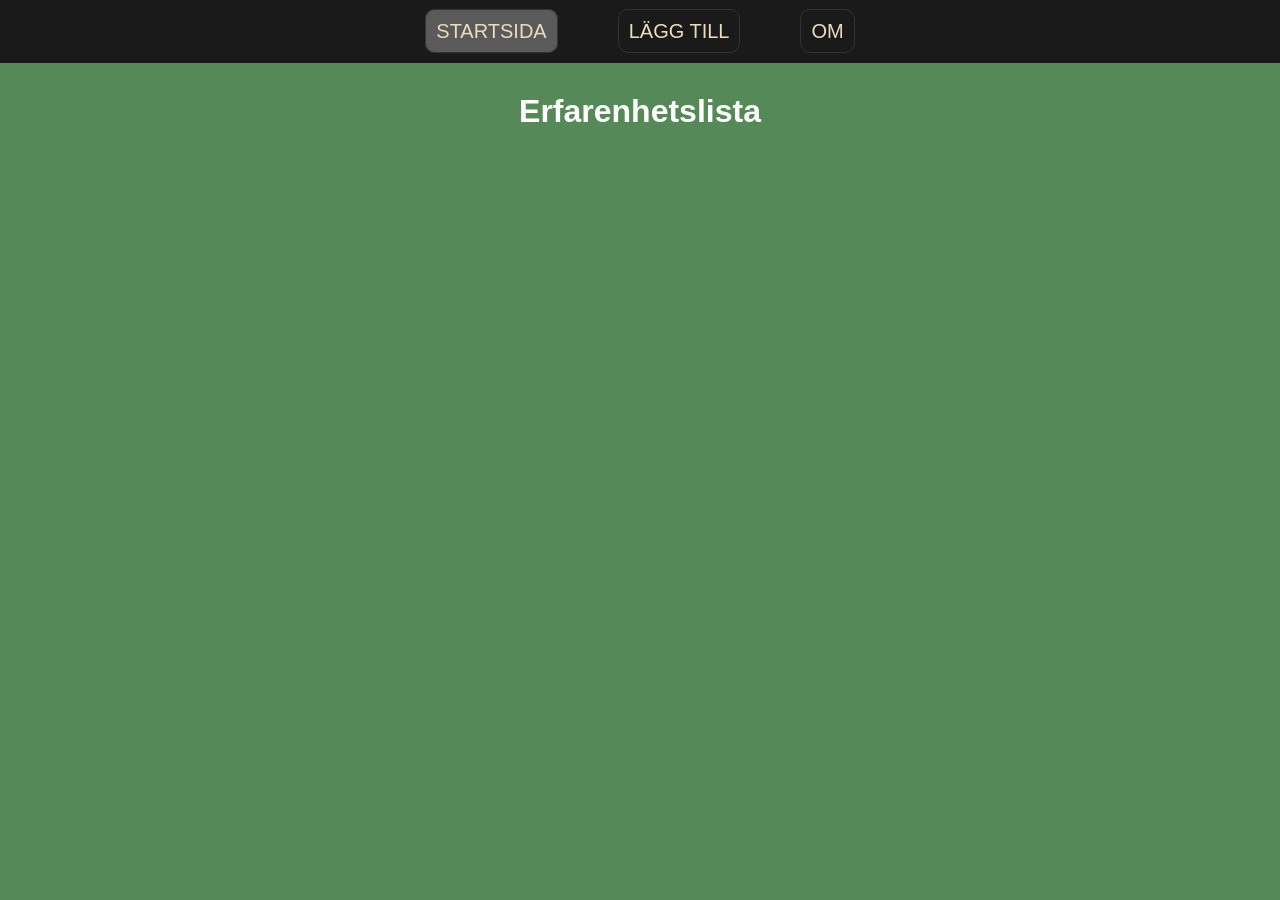
<file: index.html>
<!DOCTYPE html>
<html lang="sv">
<head>
    <meta charset="UTF-8">
    <meta name="viewport" content="width=device-width, initial-scale=1.0">
    <title>Moment 2 - Webbplats </title>
    <link rel="stylesheet" href="styles.css">
</head>
    <header>
        <nav>
            <ul class="menu">
                <li><a href="#" class="active-menu"> STARTSIDA </a></li>
                <li><a href="add.html"> LÄGG TILL </a></li>
                <li><a href="about.html"> OM </a></li>
            </ul>
        </nav>
    </header>
<body>
    <main>
        <h1> Erfarenhetslista </h1>
        <section id="experienceList"></section>
    </main>
    


    <script src="main.js"></script>
</body>
</html>
</file>
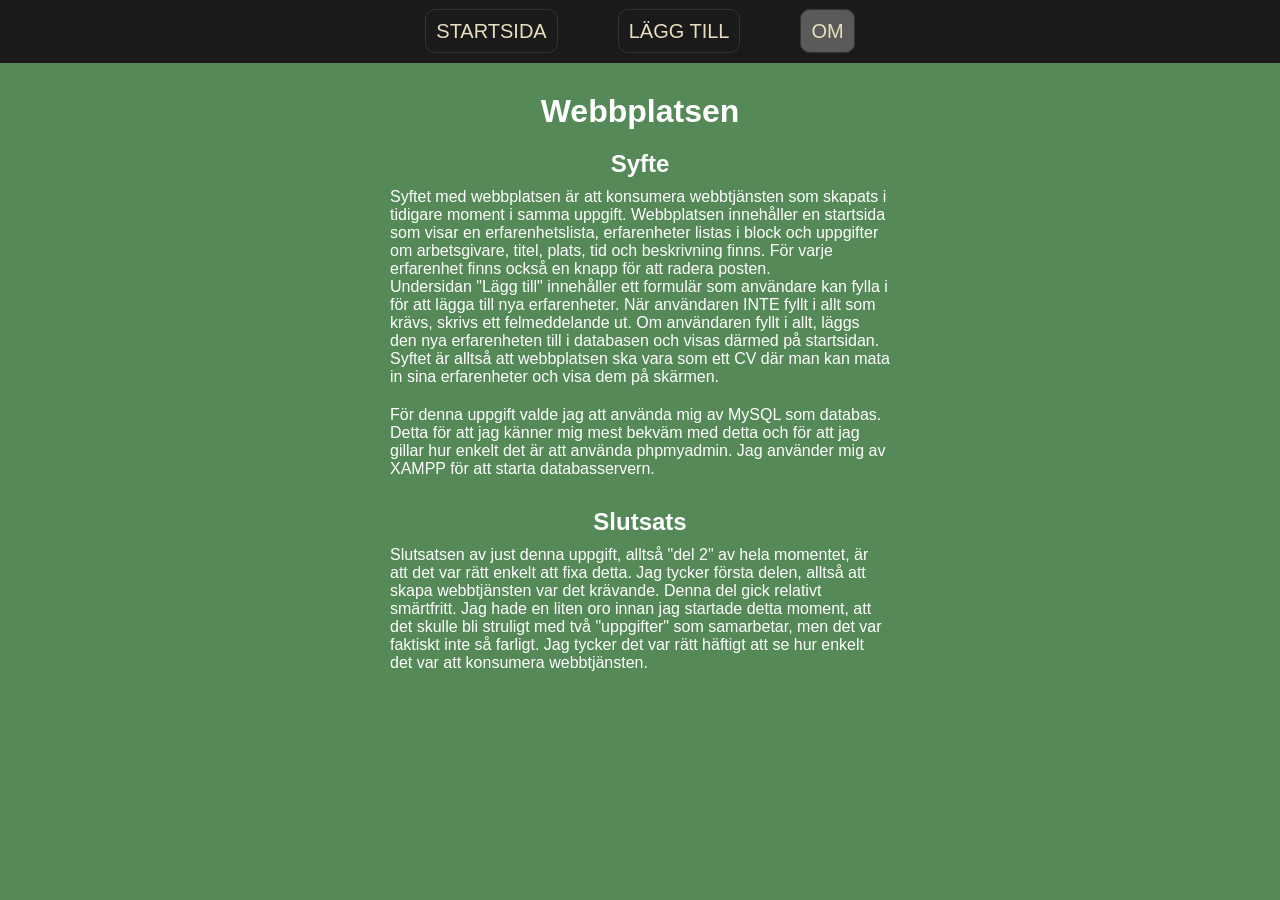
<file: about.html>
<!DOCTYPE html>
<html lang="sv">
<head>
    <meta charset="UTF-8">
    <meta name="viewport" content="width=device-width, initial-scale=1.0">
    <title>Moment 2 - Webbplats </title>
    <link rel="stylesheet" href="styles.css">
</head>
    <header>
        <nav>
            <ul class="menu">
                <li><a href="index.html"> STARTSIDA </a></li>
                <li><a href="add.html"> LÄGG TILL </a></li>
                <li><a href="#" class="active-menu"> OM </a></li>
            </ul>
        </nav>
    </header>
<body>
    <main id="about-main">
        <h1> Webbplatsen </h1>

            <h2> Syfte </h2>

                <p> 
                    Syftet med webbplatsen är att konsumera webbtjänsten som skapats i tidigare moment i samma uppgift. 
                    Webbplatsen innehåller en startsida som visar en erfarenhetslista, erfarenheter listas i block och uppgifter om
                    arbetsgivare, titel, plats, tid och beskrivning finns. För varje erfarenhet finns också en knapp för att radera posten.
                <br>
                    Undersidan "Lägg till" innehåller ett formulär som användare kan fylla i för att lägga till nya erfarenheter. När användaren
                    INTE fyllt i allt som krävs, skrivs ett felmeddelande ut. Om användaren fyllt i allt, läggs den nya erfarenheten till i databasen
                    och visas därmed på startsidan.
                <br>
                    Syftet är alltså att webbplatsen ska vara som ett CV där man kan mata in sina erfarenheter och visa dem på skärmen.
                </p>

                <p>
                    För denna uppgift valde jag att använda mig av MySQL som databas. Detta för att jag känner mig mest bekväm med detta och för att 
                    jag gillar hur enkelt det är att använda phpmyadmin. Jag använder mig av XAMPP för att starta databasservern.
                </p>

                <h2> Slutsats </h2>
                <p>
                    Slutsatsen av just denna uppgift, alltså "del 2" av hela momentet, är att det var rätt enkelt att fixa detta. Jag tycker första delen,
                    alltså att skapa webbtjänsten var det krävande. Denna del gick relativt smärtfritt. Jag hade en liten oro innan jag startade detta moment,
                    att det skulle bli struligt med två "uppgifter" som samarbetar, men det var faktiskt inte så farligt. Jag tycker det var rätt häftigt att se 
                    hur enkelt det var att konsumera webbtjänsten.
                </p>
    </main>
    
    <script src="main.js"></script>
</body>
</html>
</file>
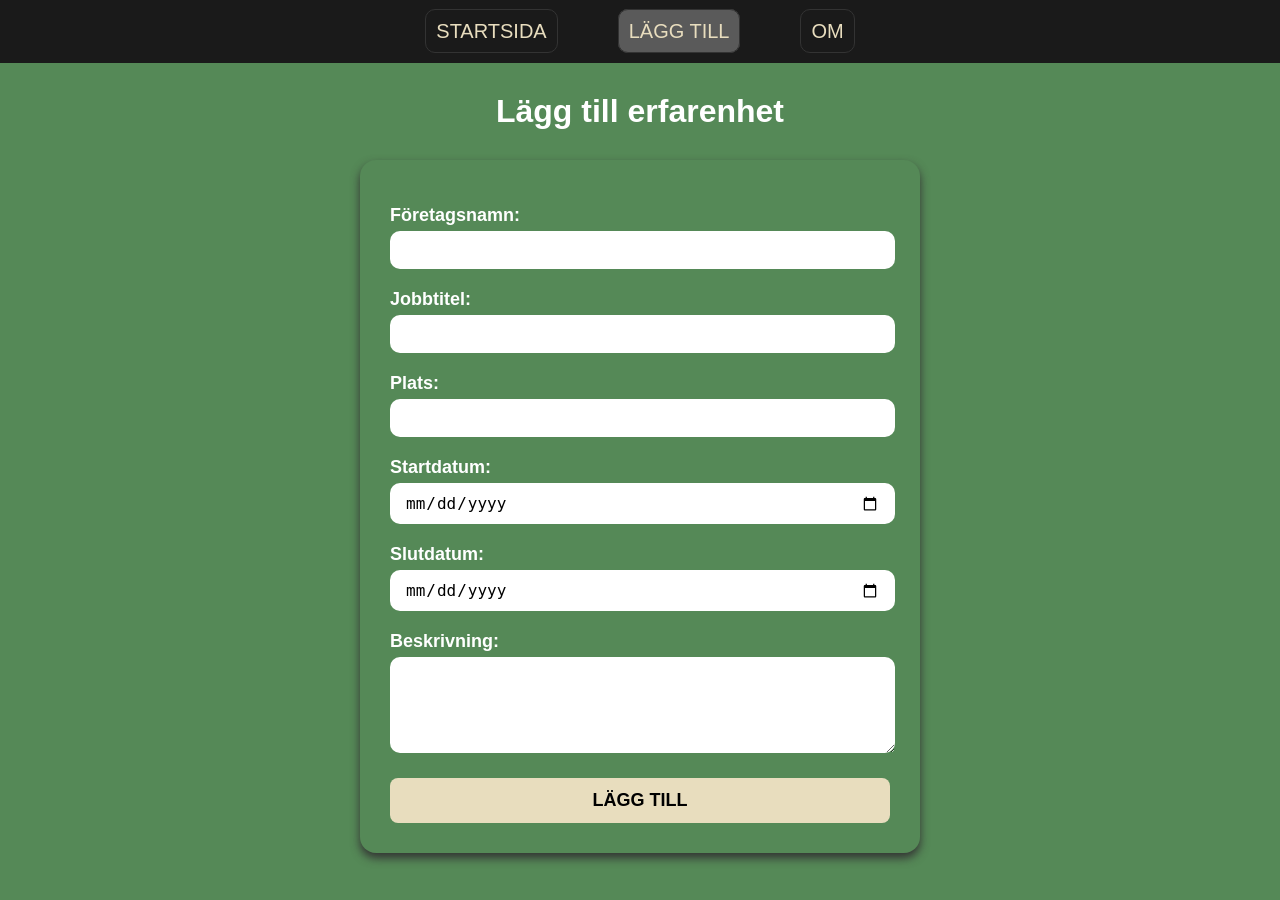
<file: add.html>
<!DOCTYPE html>
<html lang="sv">
<head>
    <meta charset="UTF-8">
    <meta name="viewport" content="width=device-width, initial-scale=1.0">
    <title>Moment 2 - Webbplats </title>
    <link rel="stylesheet" href="styles.css">
</head>
    <header>
        <nav>
            <ul class="menu">
                <li><a href="index.html"> STARTSIDA </a></li>
                <li><a href="#" class="active-menu"> LÄGG TILL </a></li>
                <li><a href="about.html"> OM </a></li>
            </ul>
        </nav>
    </header>
<body>
    <main>
        <h1>Lägg till erfarenhet</h1>

        <form id="experienceForm">
            <label for="companyname">Företagsnamn:</label>
            <input type="text" id="companyname" name="companyname">

            <label for="jobtitle">Jobbtitel:</label>
            <input type="text" id="jobtitle" name="jobtitle">

            <label for="location">Plats:</label>
            <input type="text" id="location" name="location">

            <label for="startdate">Startdatum:</label>
            <input type="date" id="startdate" name="startdate">

            <label for="enddate">Slutdatum:</label>
            <input type="date" id="enddate" name="enddate">

            <label for="description">Beskrivning:</label>
            <textarea id="description" name="description" rows="4"></textarea>

            <button type="submit">LÄGG TILL </button>
        </form>
        <p id="confirmMessage"></p>
    </main>

    <script src="main.js"></script>
</body>
</html>
</file>
<file: styles.css>
* {
    padding: 0;
    margin: 0;
    border: 0;
}
header {
    background-color: #1A1A1A;
    padding: 10px;
}
body {
    background-color: #558957;
    color: white;
    font-family: Arial, Helvetica, sans-serif;
}
main {
    display: flex;
    flex-direction: column;
    align-items: center;
    justify-content: center;
    margin-top: 30px;
}

/* MENY */
.menu {
    display: flex;
    flex-direction: row;
    padding: 10px;
    justify-content: center;
    align-items: center;
    list-style: none;
}
.menu li a {
    color: #e8ddbe;
    margin: 30px;
    font-size: 20px;
    text-decoration: none;
    padding: 10px;
    border: 1px solid #333;
    border-radius: 10px;
    transition: 0.5s ease;
}
.menu li a:hover {
    background-color: rgb(90, 90, 90);
}
.active-menu {
    background-color: rgb(90, 90, 90);
}

/* STARTSIDA */
#experienceList {
    margin: 30px;
}
#experienceList article {
    border: 1px solid #333;
    padding: 20px;
    border-radius: 10px;
    margin-bottom: 10px;
}

#experienceList h2 {
    margin-bottom: 7px;
    text-decoration: underline;
}
#experienceList h3 {
    margin-bottom: 15px;
}

/* LÄGG TILL-sidan */
* {
    padding: 0;
    margin: 0;
    border: 0;
}
header {
    background-color: #1A1A1A;
    padding: 10px;
}
body {
    background-color: #558957;
    color: white;
    font-family: Arial, Helvetica, sans-serif;
}
main {
    display: flex;
    flex-direction: column;
    align-items: center;
    justify-content: center;
    margin-top: 30px;
}

/* MENY */
.menu {
    display: flex;
    flex-direction: row;
    padding: 10px;
    justify-content: center;
    align-items: center;
    list-style: none;
}
.menu li a {
    color: #e8ddbe;
    margin: 30px;
    font-size: 20px;
    text-decoration: none;
    padding: 10px;
    border: 1px solid #333;
    border-radius: 10px;
    transition: 0.5s ease;
}
.menu li a:hover {
    background-color: rgb(90, 90, 90);
}
.active-menu {
    background-color: rgb(90, 90, 90);
}

/* STARTSIDA */
#experienceList {
    margin: 30px;
}
#experienceList article {
    border: 1px solid #333;
    padding: 20px;
    border-radius: 10px;
    margin-bottom: 10px;
}

#experienceList h2 {
    margin-bottom: 7px;
    text-decoration: underline;
}
#experienceList h3 {
    margin-bottom: 15px;
}

/* LÄGG TILL-sidan */
#experienceForm {
    display: flex;
    flex-direction: column;
    margin-top: 30px;
    gap: 5px;
    padding: 30px;
    border-radius: 16px;
    box-shadow: 0px 5px 10px #333;
    width: 90%;
    max-width: 500px;
    transition: all 0.3s ease;
}

#experienceForm label {
    font-size: 18px;
    font-weight: bold;
    margin-top: 15px;
}

#experienceForm input,
#experienceForm textarea {
    width: 95%;
    padding: 10px 15px;
    font-size: 16px;
    border-radius: 10px;
    background-color: white;
}
#experienceForm button {
    padding: 12px;
    background-color: #e8ddbe;
    border-radius: 8px;
    font-size: 18px;
    font-weight: bold;
    cursor: pointer;
    transition: 0.5s ease;
    margin-top: 20px;
}

#experienceForm button:hover {
    background-color: #333;
    color: white;
}

#confirmMessage {
    font-size: 20px;
    padding: 10px;
}

.delete-btn {
    padding: 10px;
    font-size: 16px;
    margin-top: 20px;
    background-color: rgb(204, 103, 103);
    color:white;
    border: 1px solid #1A1A1A;
    border-radius: 10px;
    cursor: pointer;
    transition: 0.5s ease;
}
.delete-btn:hover {
    background-color: #333;
}

/* OM-SIDAN */

#about-main h2 {
    margin-top: 20px;
}

#about-main p {
    display: flex;
    width: 500px;
    flex-direction: column;
    align-items: center;
    justify-content: center;
    padding: 10px;
}

@media (max-width: 600px) {
    .menu li a {
        font-size: 14px;
        margin: 15px;
    }
    #about-main p {
        width: 400px;
    }
}
</file>
